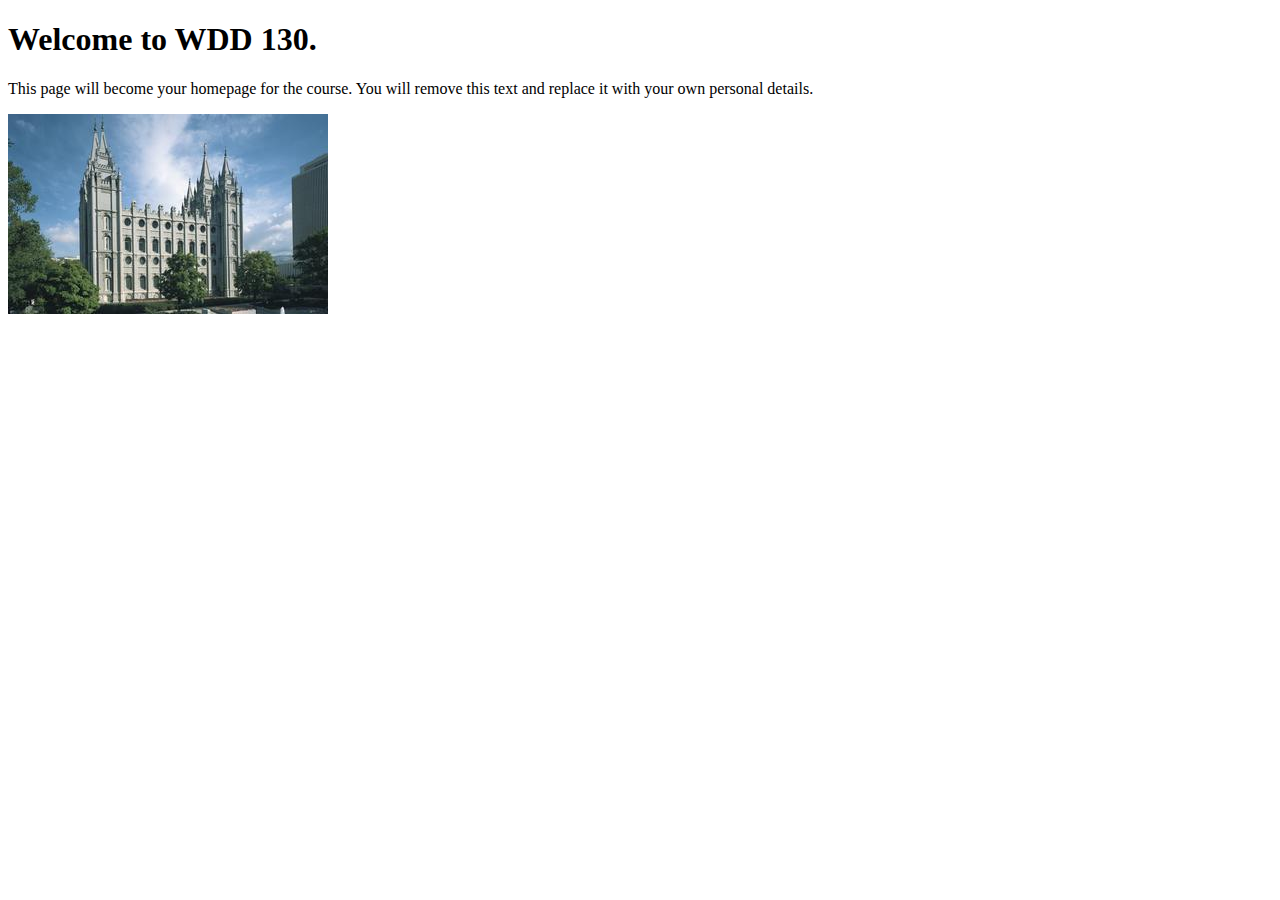
<file: index.html>
<!DOCTYPE html>
<html lang="en">
<head>
    <meta charset="UTF-8">
    <meta name="viewport" content="width=device-width, initial-scale=1.0">
    <title>WDD 130 | Personal Homepage</title>
</head>
<body>
    <h1>Welcome to WDD 130.</h1>
    <p>This page will become your homepage for the course. You will remove this text and replace it with your own personal details.</p>

    <img src="images/salt-lake-temple.jpg" alt="The Salt Lake Temple.">
</body>
</html>
</file>
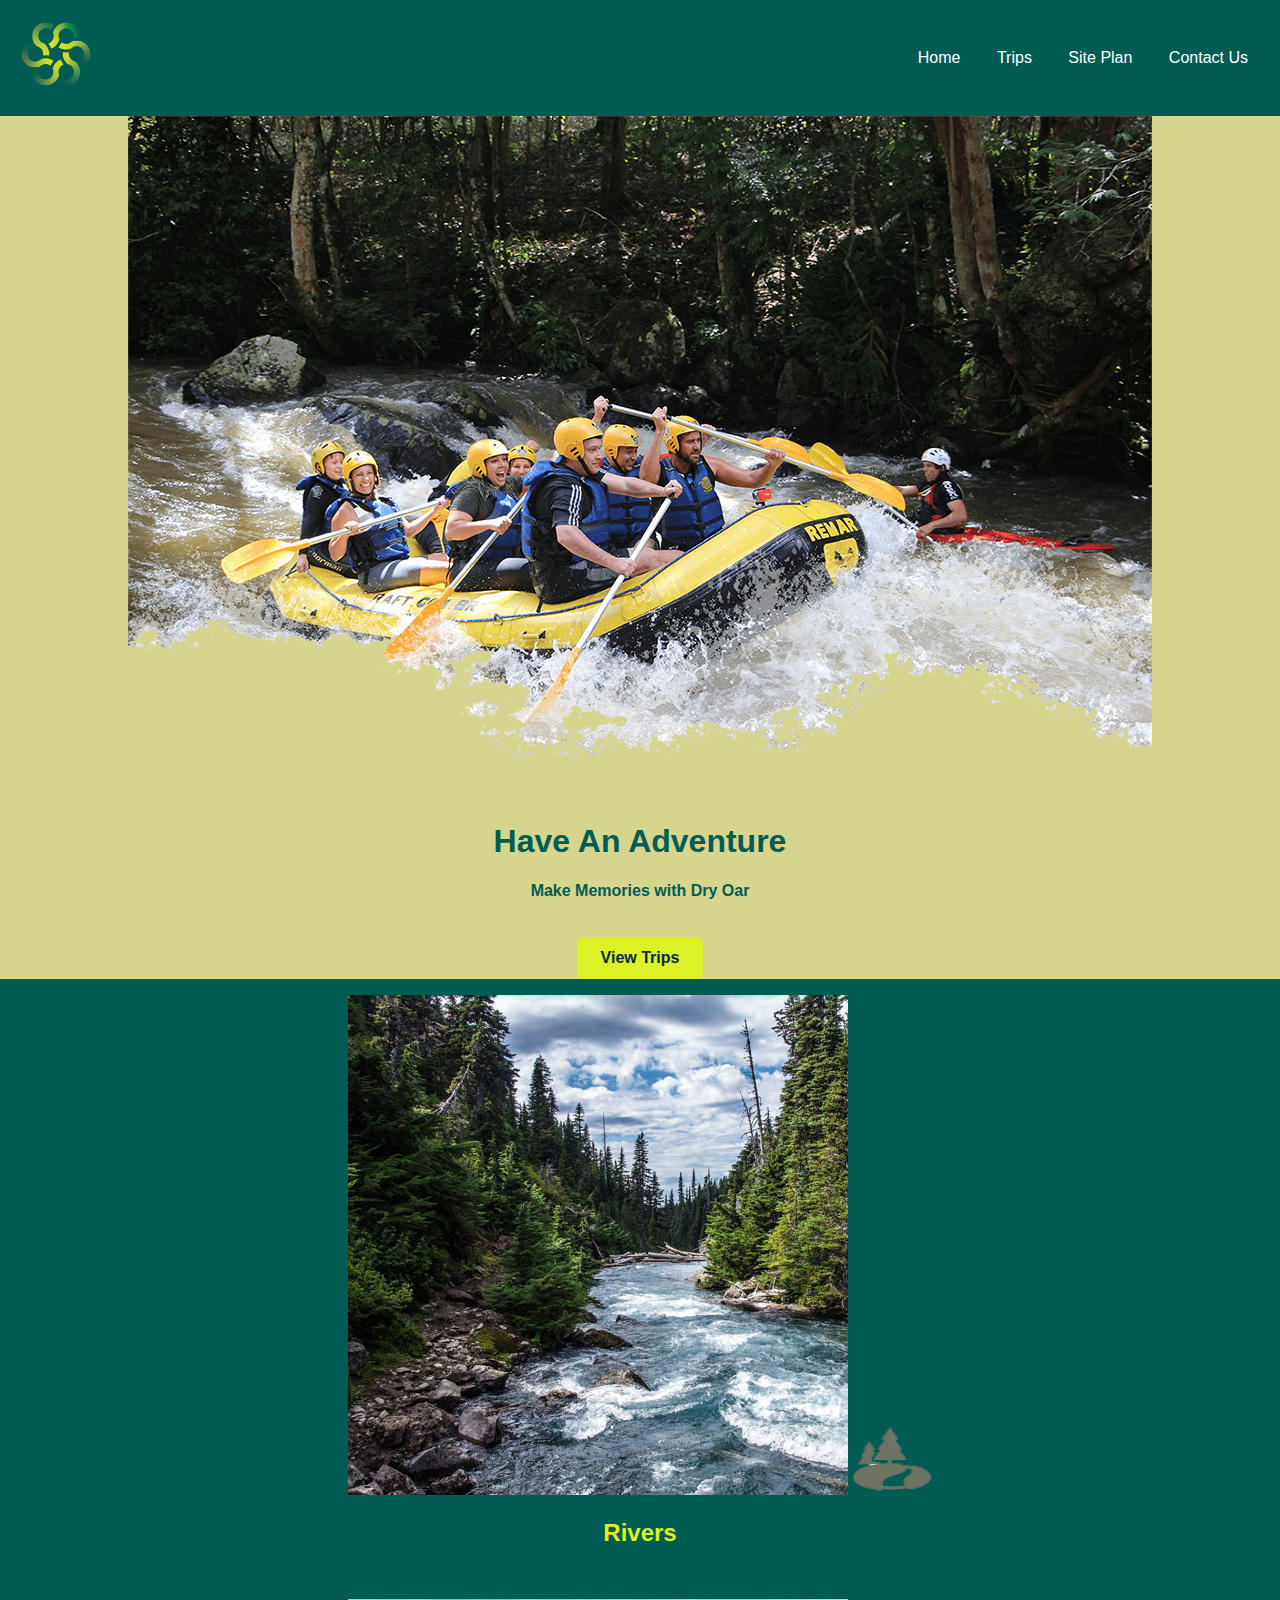
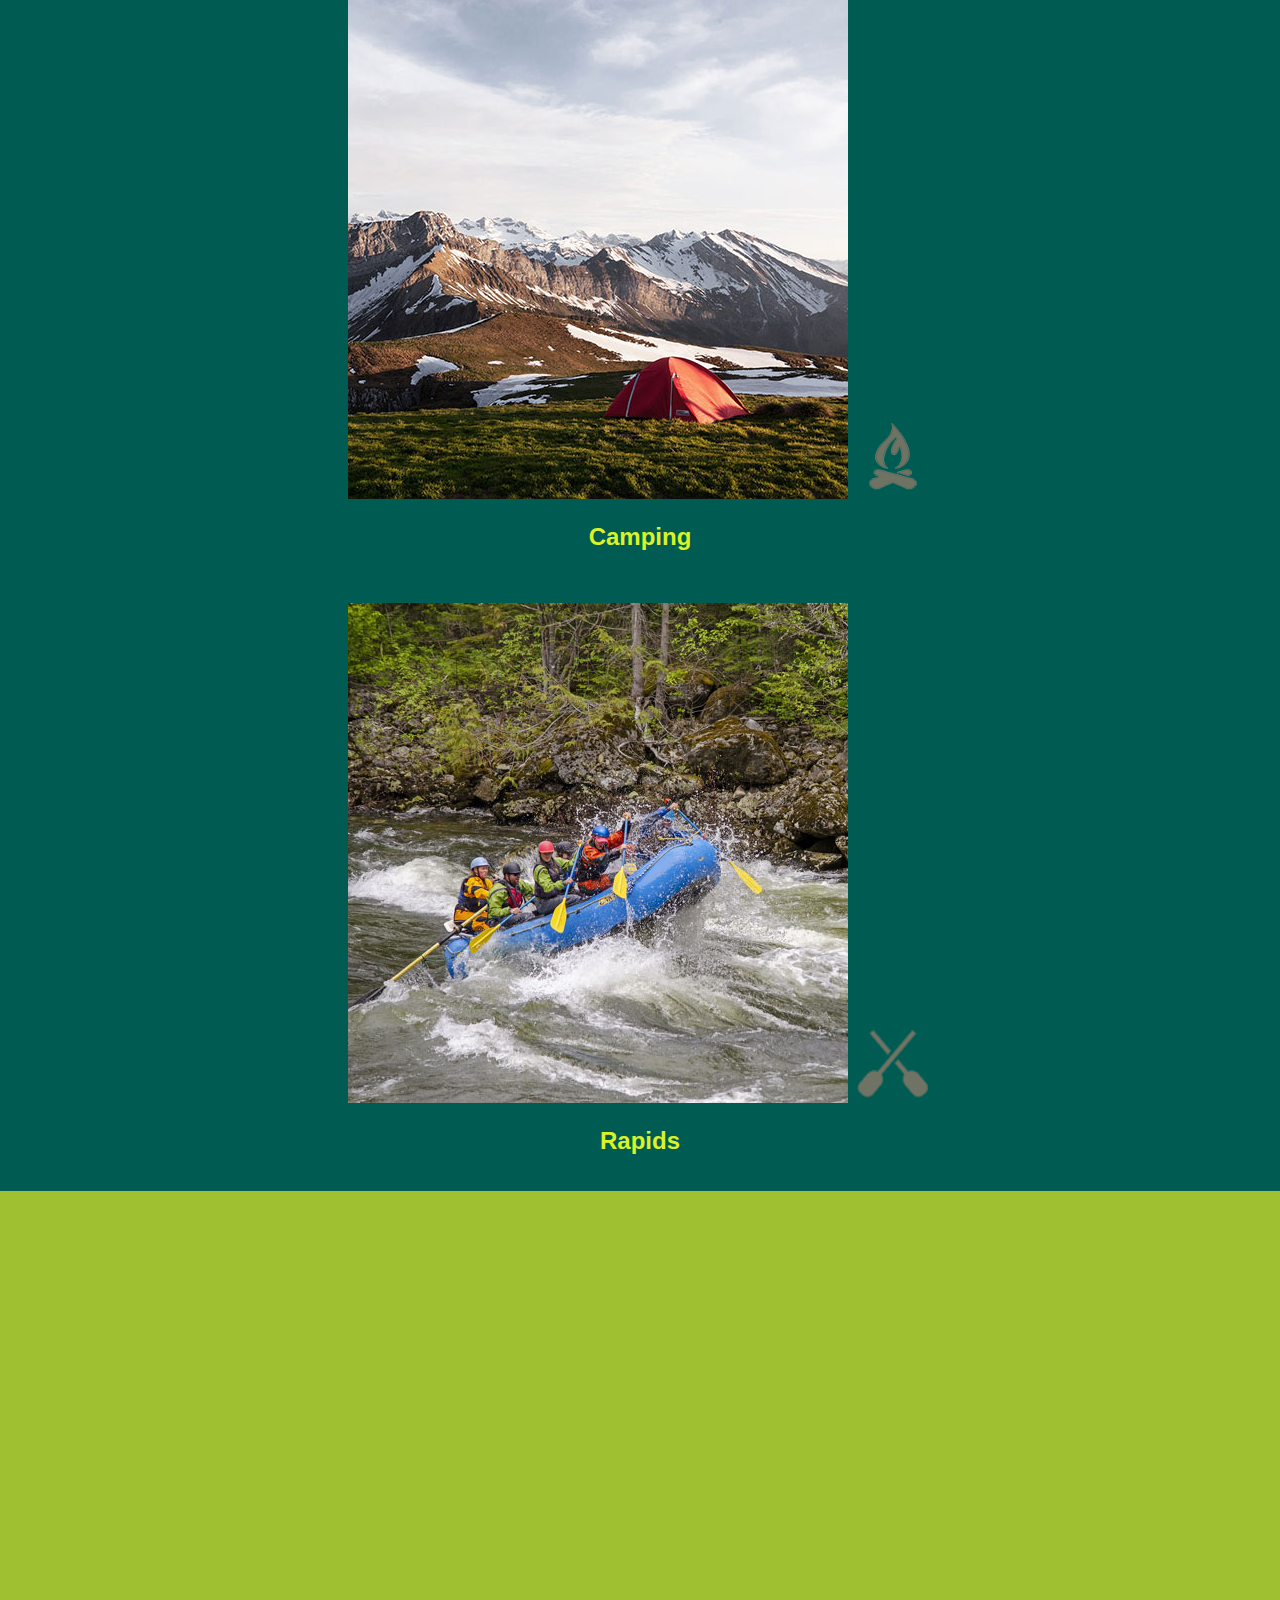
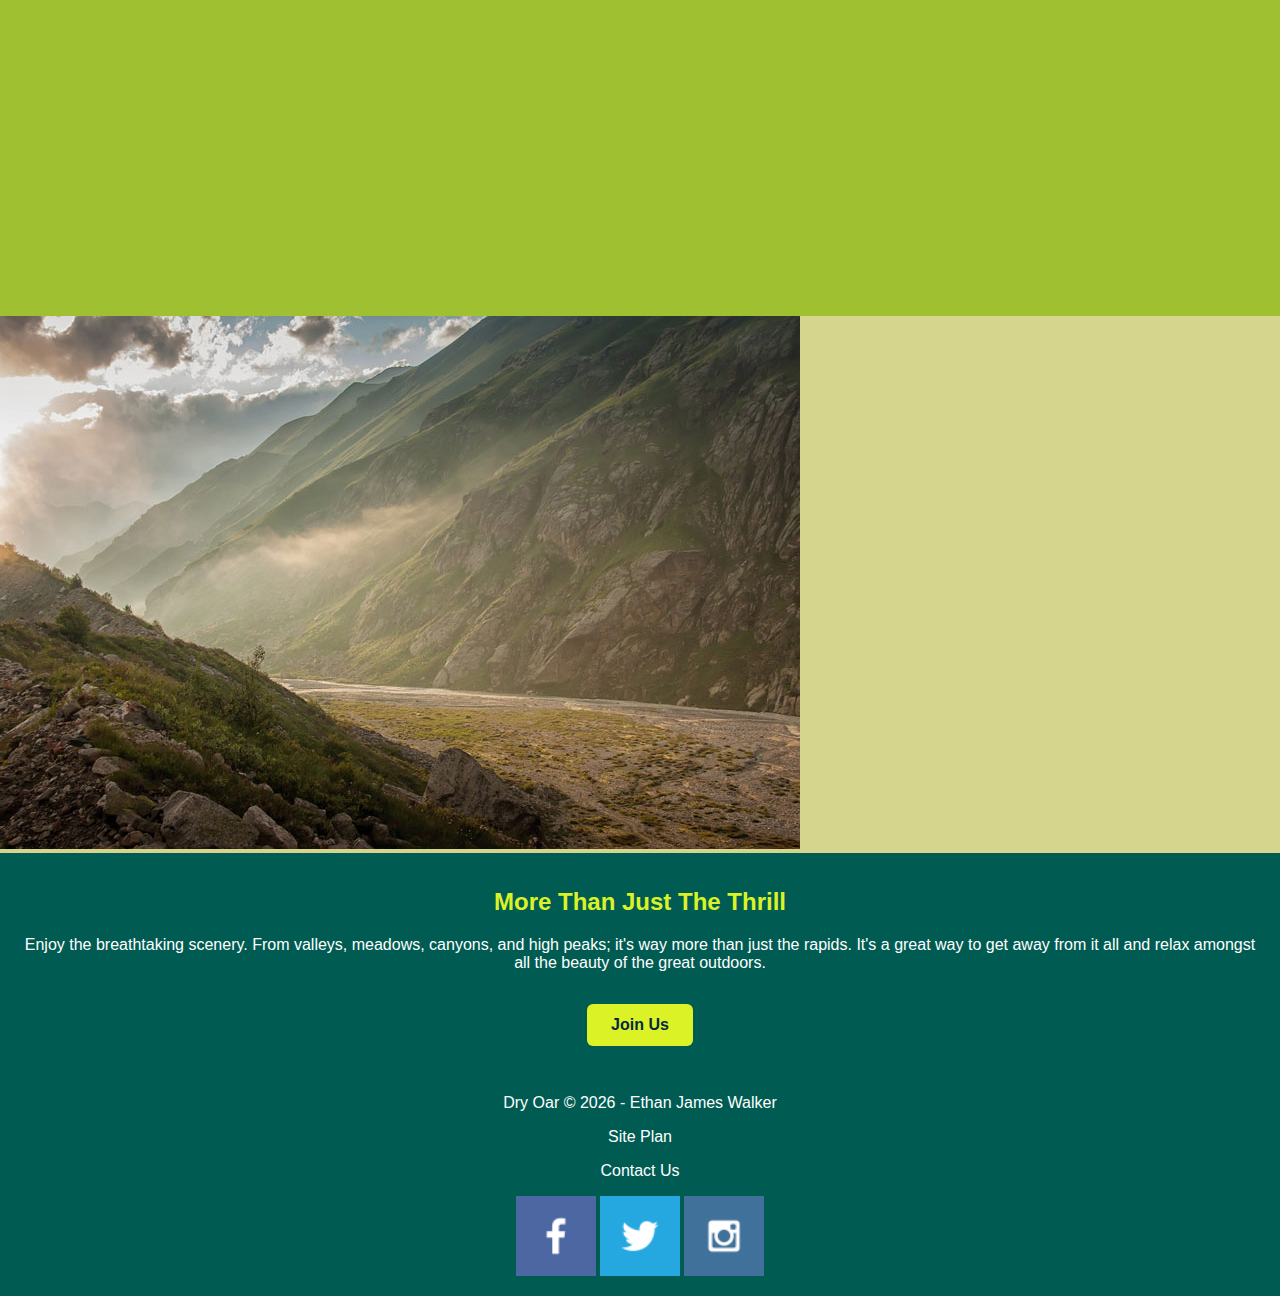
<file: wwr/index.html>
<!DOCTYPE html>
<html lang="en">
<head>
    <meta charset="UTF-8">
    <meta name="viewport" content="width=device-width, initial-scale=1.0">
    <link rel="stylesheet" href="styles/style.css">
    <title>Whitewater Rafting Vacations | Dry Oar Boating | Home</title>
</head>
<body>
    <div id="content">
        <header>
            <a href="index.html" id="logo_link">
                <img class="logo" src="images/logo1.svg" alt="site logo" width="90">
            </a>

            <nav>
                <a class="active" href="index.html" aria-current="page">Home</a>
                <a href="trips.html">Trips</a>
                <a href="site-plan-rafting.html">Site Plan</a>
                <a href="contactus.html">Contact Us</a>
            </nav>
        </header>

        <div id="hero">
            <div id="hero-box">
                <img id="hero-img" src="images/hero.png" alt="People enjoying white water rafting">
            </div>
            <section id="hero-msg">
                <h1 class="home-title">Have An Adventure</h1>
                <h4>Make Memories with Dry Oar </h4>
                <div class="button-box">
                    <a class="book" href="trips.html">View Trips</a>
                </div>
            </section>
        </div>

        <main class="home-grid">
            <section class="rivers-card">
                <img class="card-img" src="images/rivers.jpg" alt="river in forest">
                <img class="icon" src="images/river_icon.png" alt="river icon">
                <h2>Rivers</h2>
            </section>
            <section class="camping-card">
                <img class="card-img" src="images/camping.jpg" alt="tent in mountains">
                <img class="icon" src="images/fire_icon.png" alt="fire icon">
                <h2>Camping</h2>
            </section>
            <section class="rapids-card">
                <img class="card-img" src="images/rapids.jpg" alt="rafting boat">
                <img class="icon" src="images/oars.png" alt="oars icon">
                <h2>Rapids</h2>
            </section>
            <div id="background"></div>
            <img class="mountains" src="images/mountains.jpg" alt="Misty mountains">
            <section class="msg">
                <h2>More Than Just The Thrill</h2>
                <p>Enjoy the breathtaking scenery. From valleys, meadows, canyons, and high peaks; it's way more than just the
                    rapids. It's a great way to get away from it all and relax amongst all the beauty of the great outdoors.
                </p>
                <a class="join" href="trips.html">Join Us</a>
            </section>
        </main>

        <footer>
            <p>Dry Oar &copy; 2026 - Ethan James Walker</p>
            <p><a href="site-plan-rafting.html">Site Plan</a></p>
            <p><a href="contactus.html">Contact Us</a></p>
            <div class="social">
                <a href="https://facebook.com" target="_blank" rel="noopener noreferrer">
                    <img src="images/facebook.png" alt="fb icon" >
                </a>
                <a href="https://twitter.com" target="_blank" rel="noopener noreferrer">
                    <img src="images/twitter.png" alt="twitter icon">
                </a>
                <a href="https://instagram.com" target="_blank" rel="noopener noreferrer">
                    <img src="images/instagram.png" alt="instagram icon">
                </a>
            </div>
        </footer>
    </div>
</body>
</html>
</file>
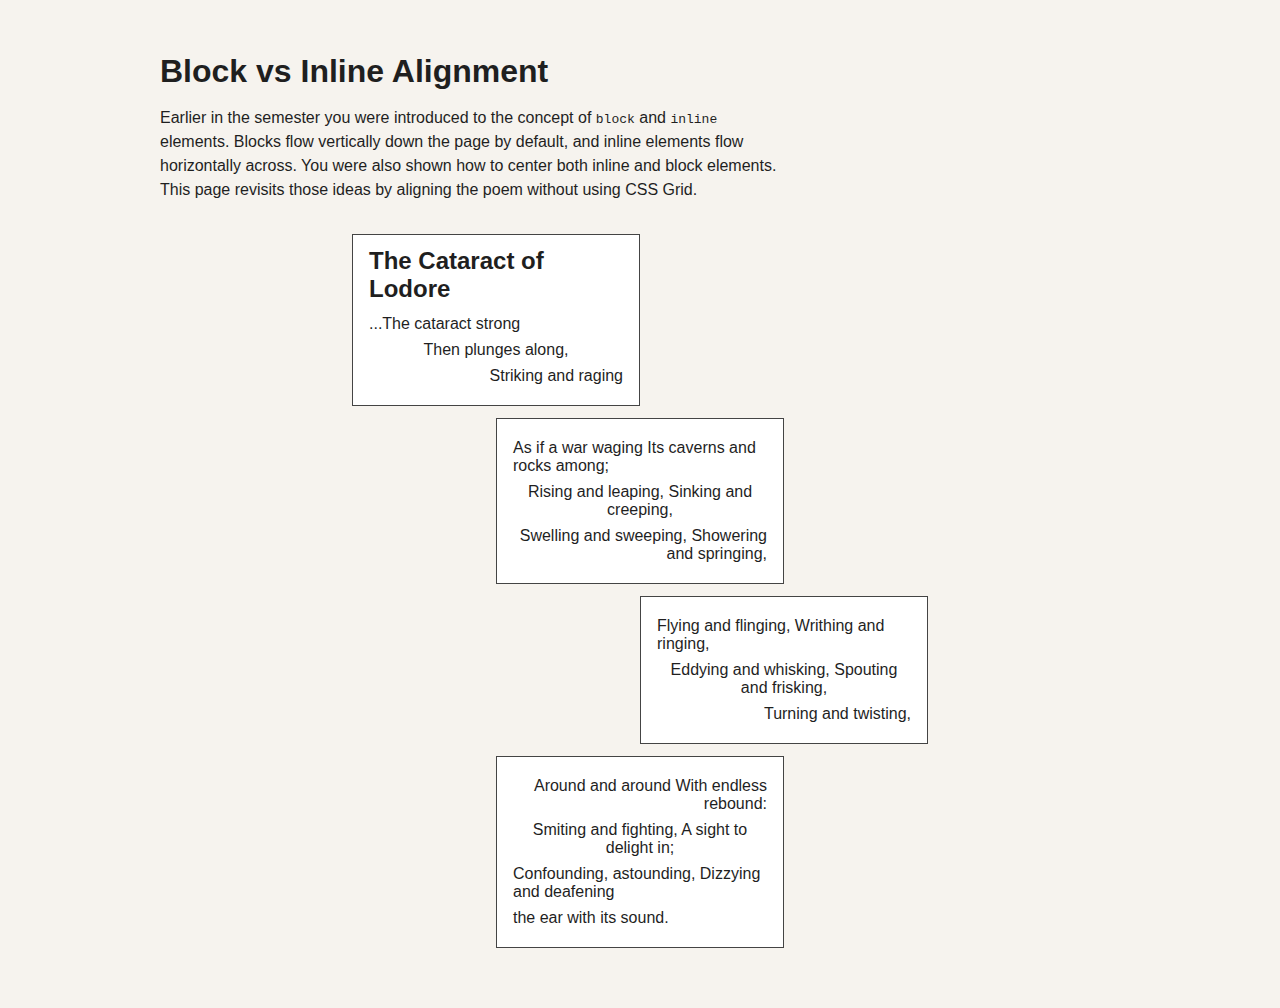
<file: layout-revisited.html>
<!DOCTYPE html>
<html lang="en">
  <head>
    <meta charset="UTF-8" />
    <meta name="viewport" content="width=device-width, initial-scale=1.0" />
    <title>Layout Revisited</title>
    <link rel="stylesheet" href="styles/layout-revisited.css" />
  </head>
  <body>
    <main class="content">
      <h1>Block vs Inline Alignment</h1>
      <p>
        Earlier in the semester you were introduced to the concept of
        <kbd>block</kbd> and <kbd>inline</kbd> elements. Blocks flow vertically
        down the page by default, and inline elements flow horizontally across.
        You were also shown how to center both inline and block elements. This
        page revisits those ideas by aligning the poem without using CSS Grid.
      </p>

      <div class="poem">
        <section class="block1">
          <h2>The Cataract of Lodore</h2>
          <p>...The cataract strong</p>
          <p>Then plunges along,</p>
          <p>Striking and raging</p>
        </section>

        <section class="block2">
          <p>As if a war waging Its caverns and rocks among;</p>
          <p>Rising and leaping, Sinking and creeping,</p>
          <p>Swelling and sweeping, Showering and springing,</p>
        </section>

        <section class="block3">
          <p>Flying and flinging, Writhing and ringing,</p>
          <p>Eddying and whisking, Spouting and frisking,</p>
          <p>Turning and twisting,</p>
        </section>

        <section class="block4">
          <p>Around and around With endless rebound:</p>
          <p>Smiting and fighting, A sight to delight in;</p>
          <p>Confounding, astounding, Dizzying and deafening</p>
          <p>the ear with its sound.</p>
        </section>
      </div>
    </main>
  </body>
</html>
</file>
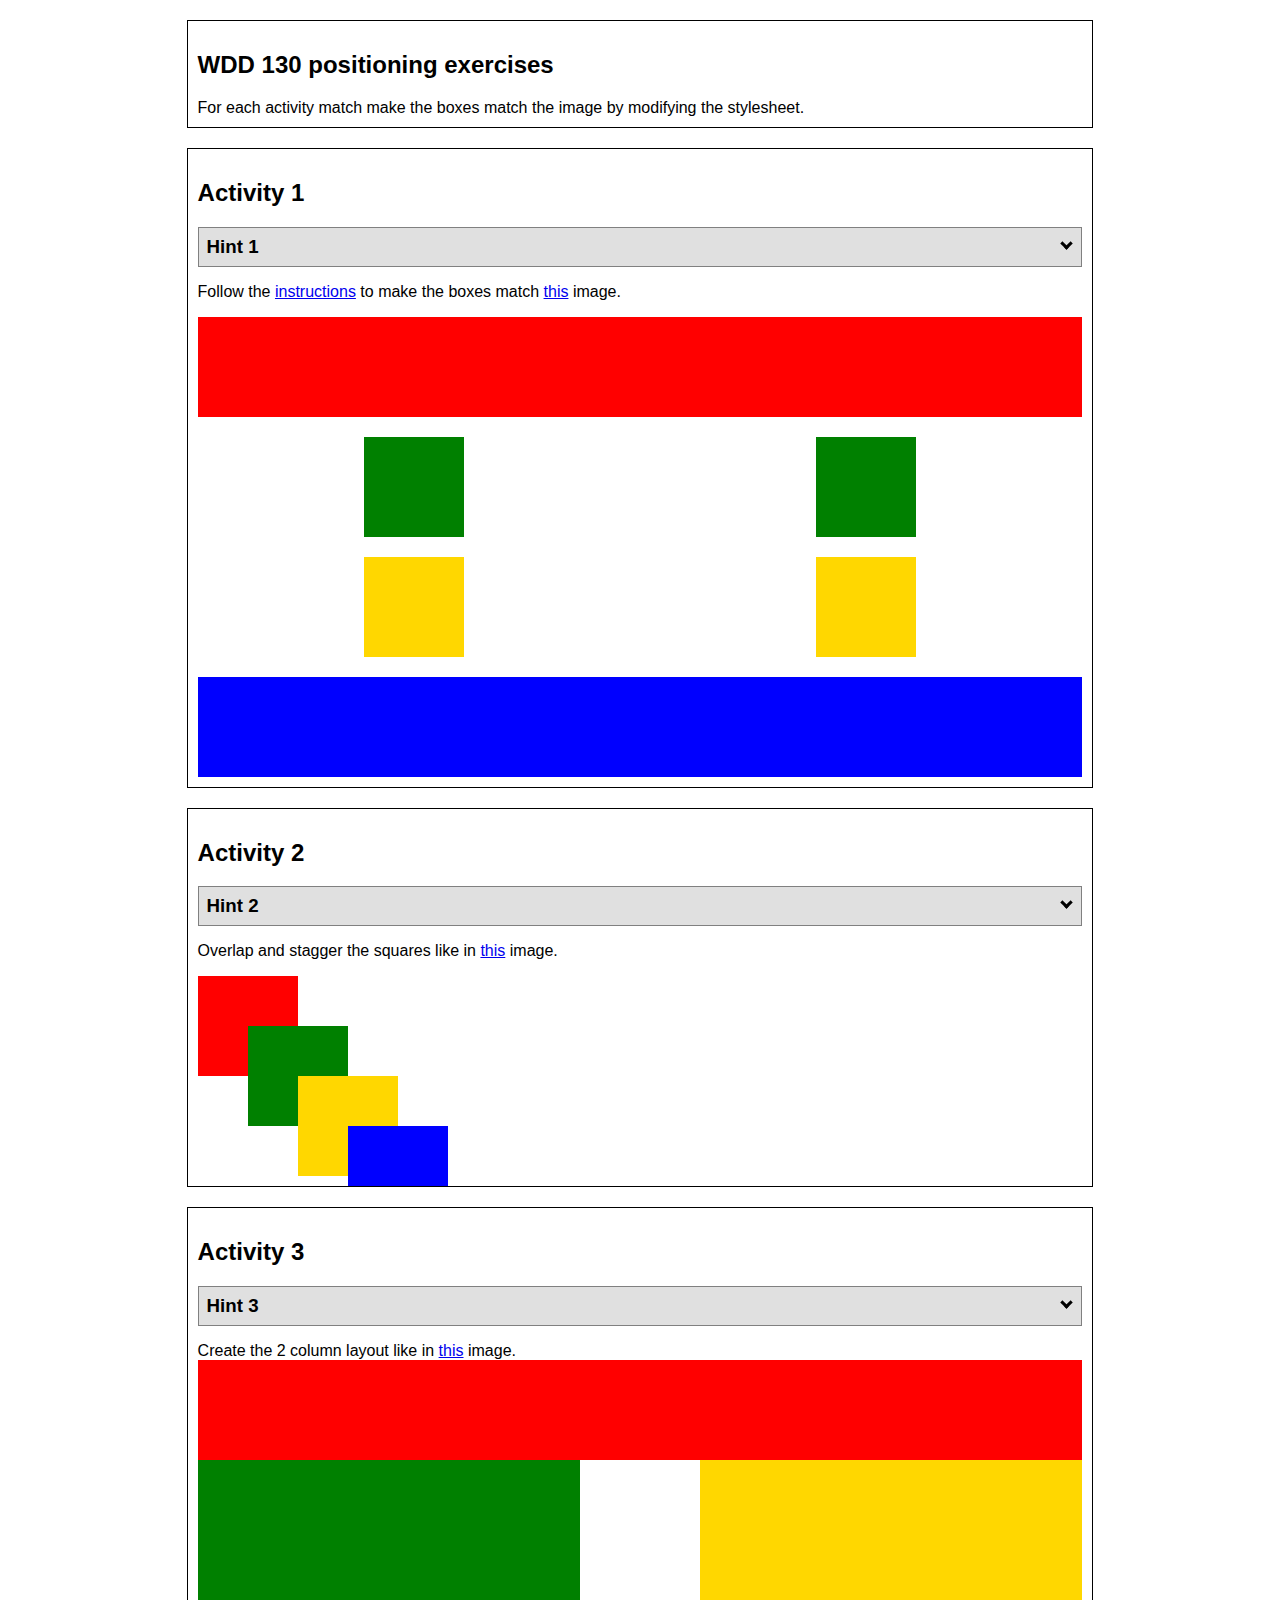
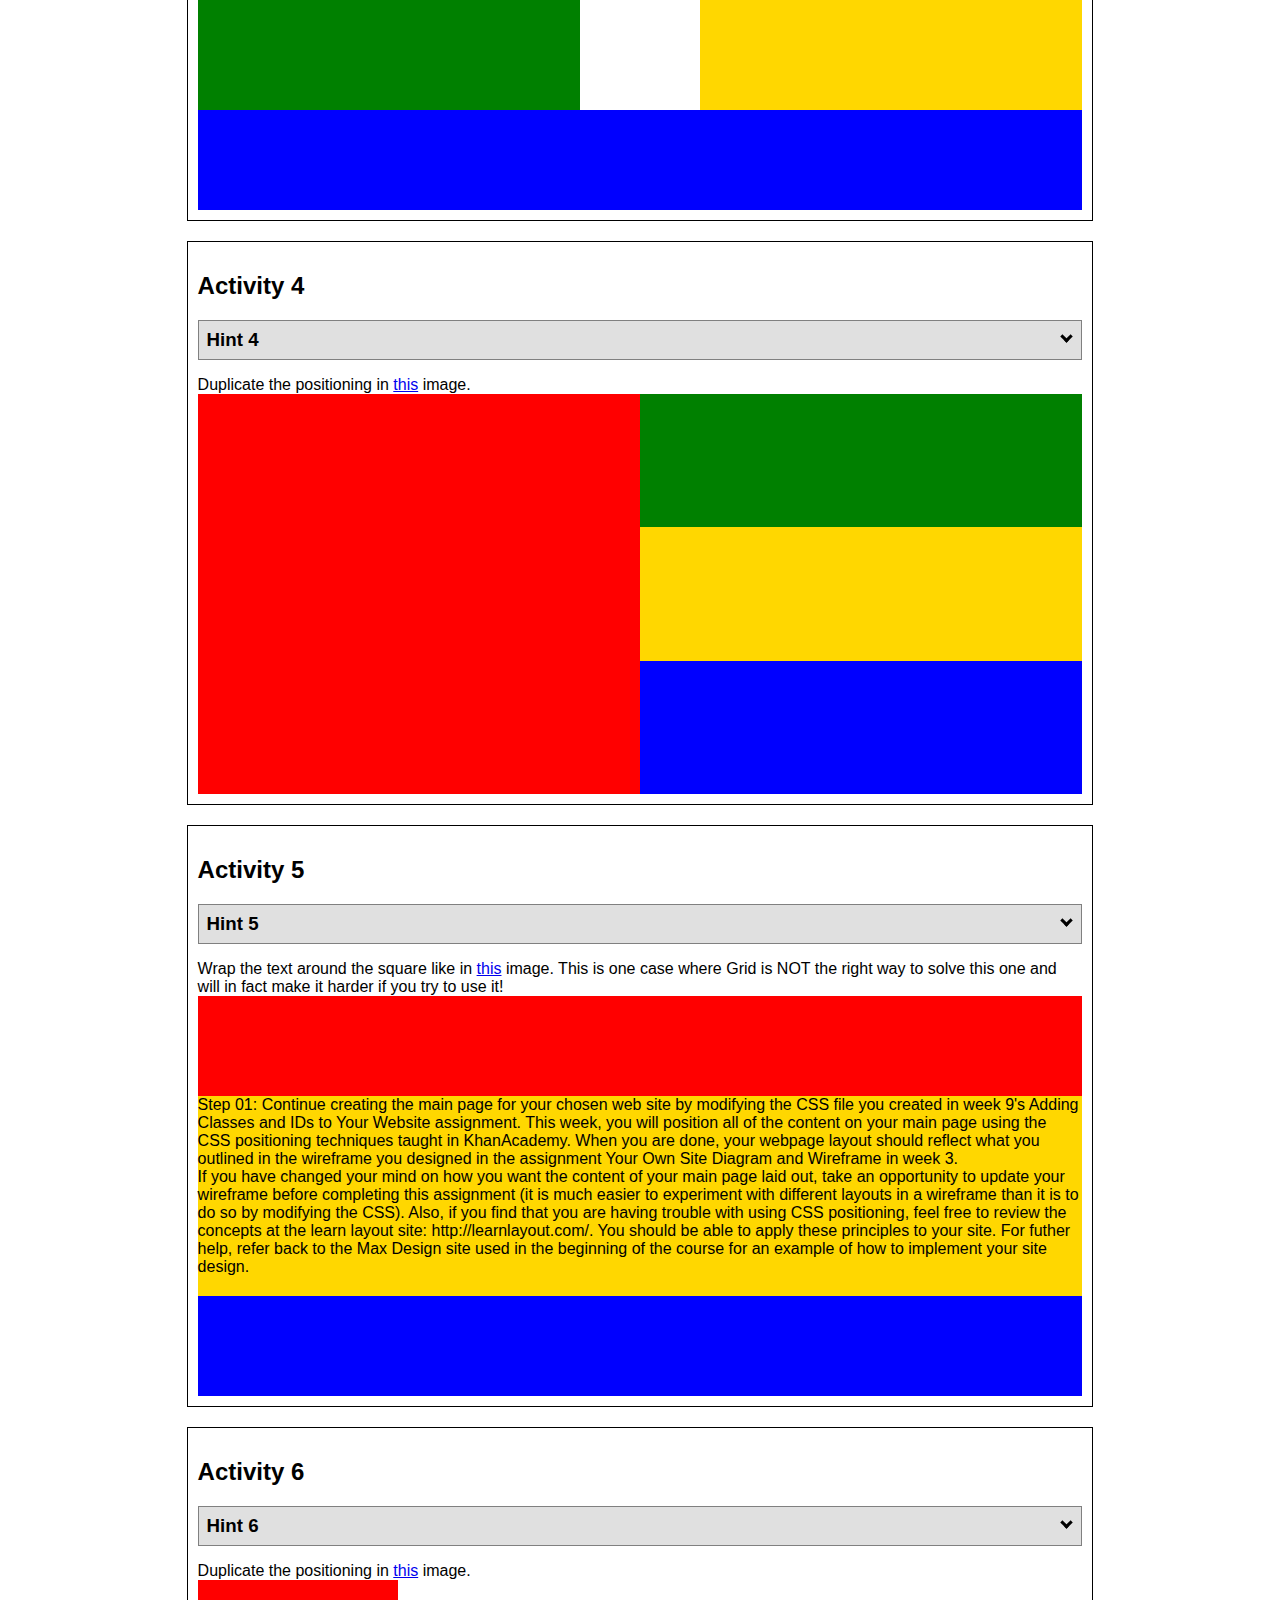
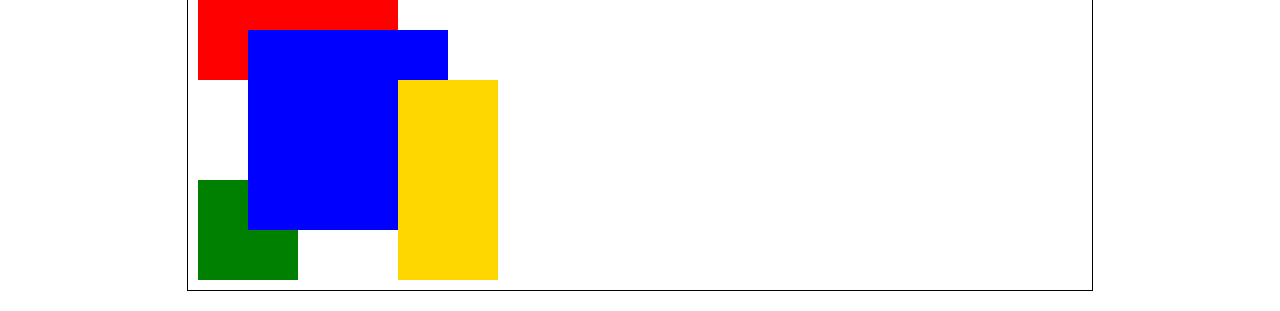
<file: positioning.html>
<!DOCTYPE html>
<html lang="en">
  <head>
    <!-- HTML - Name: positioning.html -->
    <title>Positioning Activity</title>
    <link rel="stylesheet" type="text/css" href="positionstyles.css" />
  </head>
  <body>
    <div class="activity">
      <h2>WDD 130 positioning exercises</h2>
      For each activity match make the boxes match the image by modifying the stylesheet.</div>
    <div class="activity">
      <h2>Activity 1</h2>
      <section class="hint"><input type="checkbox" ><i></i> <h3>Hint 1</h3><div><p>Check out the <a href="https://byui-wdd.github.io/wdd130/activities/w06-css-positioning.html" target="_blank">activity instructions</a> in Ilearn!</p></div></section>
      <p>Follow the <a href="https://byui-wdd.github.io/wdd130/activities/w06-css-positioning.html" target="_blank">instructions</a> to make the boxes match  <a href="https://byui-wdd.github.io/wdd130/images/example1.png" target="_blank">this</a> image.</p>
      <div class="content1" >
        <div class="red1" ></div>
        <div class="green1" ></div>
        <div class="green1" ></div>
        <div class="yellow1"></div>
        <div class="yellow1"></div>
        <div class="blue1"></div>
      </div>
    </div>
    <div class="activity">
      <h2>Activity 2</h2>
      <section class="hint"><input type="checkbox" > <h3>Hint 2</h3><i></i><div>
      <ul>
      <li>grid-template-columns: 50px 50px 50px 50px 50px </li></ul></div></section>
      <p>Overlap and stagger the squares like in <a href="https://byui-wdd.github.io/wdd130/images/example2.png" target="_blank">this</a> image.</p>
      <div class="content2" >
        <div class="red2" ></div>
        <div class="green2" ></div>
        <div class="yellow2"></div>
        <div class="blue2"></div>
      </div>
    </div>
    <div class="activity">
      <h2>Activity 3</h2>
      <section class="hint"><input type="checkbox" > <h3>Hint 3</h3><i></i><div><p>This one is going to be best solved with CSS Grid. Remember to make the boxes the right width first...then start moving them around. </p><h4>Properties used:</h4><ul><li>display:grid;</li><li>grid-template-columns:</li><li>grid-column-gap:</li>
        <li>grid-column:</li>  </ul></div></section>
      Create the 2 column layout like in <a href="https://byui-wdd.github.io/wdd130/images/example3.png" target="_blank">this</a>  image.
      <div class="content3" >
        <div class="red3" ></div>
        <div class="green3" ></div>
        <div class="yellow3"></div>
        <div class="blue3"></div>
      </div>
    </div>
    <div class="activity">
      <h2>Activity 4</h2>
      <section class="hint"><input type="checkbox" > <h3>Hint 4</h3><i></i><div><p>For the others we have been primarily concerned with width. For this one you will need to adjust height as well. </p><h4>Properties used:</h4><ul><li>display:grid;</li><li>grid-template-columns:</li><li>grid-row:</li></ul></div></section>
      Duplicate the positioning in <a href="https://byui-wdd.github.io/wdd130/images/example4.png" target="_blank">this</a> image. 
      <div class="content4" >
        <div class="red4" ></div>
        <div class="green4" ></div>
        <div class="yellow4"></div>
        <div class="blue4"></div>
      </div>
    </div>

    <div class="activity">
      <h2>Activity 5</h2>
      <section class="hint"><input type="checkbox" > <h3>Hint 5</h3><i></i><div><p>Grid is <strong>not</strong> the right way to do this.  In fact there is only one way to really do that...and that is with float. Remember that we float the thing we want the text to wrap around.  Also remember to start by making all the shapes the right size and shape.</p><h4>Properties used:</h4><ul><li>float: left;</li></ul></div></section>
      Wrap the text around the square like in <a href="https://byui-wdd.github.io/wdd130/images/example5.png" target="_blank">this</a> image. This is one case where Grid is NOT the right way to solve this one and will in fact make it harder if you try to use it!
      <div class="content5" >
        <div class="red5" ></div>
        <div class="green5" ></div>
        <div class="yellow5">Step 01: Continue creating the main page for your chosen web site by modifying the CSS file you created in week 9's Adding Classes and IDs to Your Website assignment. This week, you will position all of the content on your main page using the CSS positioning techniques taught in KhanAcademy. When you are done, your webpage layout should reflect what you outlined in the wireframe you designed in the assignment Your Own Site Diagram and Wireframe in week 3. <br />
          If you have changed your mind on how you want the content of your main page laid out, take an opportunity to update your wireframe before completing this assignment (it is much easier to experiment with different layouts in a wireframe than it is to do so by modifying the CSS). Also, if you find that you are having trouble with using CSS positioning, feel free to review the concepts at the learn layout site: http://learnlayout.com/. You should be able to apply these principles to your site. For futher help, refer back to the Max Design site used in the beginning of the course for an example of how to implement your site design.</div>
        <div class="blue5"></div>
      </div>
    </div>
    <div class="activity">
      <h2>Activity 6</h2>
      <section class="hint"><input type="checkbox" > <h3>Hint 6</h3><i></i><div><p>This one is all about visualizing the grid behind the layout. If you are having a hard time doing that first: all the sizes are even multiples of 100, and second here is another example with the lines drawn: <a href="https://byui-wdd.github.io/wdd130/images/example6-hint.png" target="_blank">example 6 with lines</a>. For this one you will find it easiest if you use px for the column width. You can also use <kbd>z-index</kbd> to control the element layering.    </p><h4>Properties used:</h4><ul><li>display:grid;</li><li>grid-template-columns:</li><li>grid-column:</li><li>grid-row:</li><li><a href="https://www.w3schools.com/cssref/pr_pos_z-index.asp" target="_blank">z-index:</a></li></ul></div></section>
      Duplicate the positioning in <a href="https://byui-wdd.github.io/wdd130/images/example6.png" target="_blank">this</a> image.
      <div class="content6" >
        <div class="red6" ></div>
        <div class="green6" ></div>
        <div class="yellow6"></div>
        <div class="blue6"></div>
      </div>
    </div>
  </body>
</html>
</file>
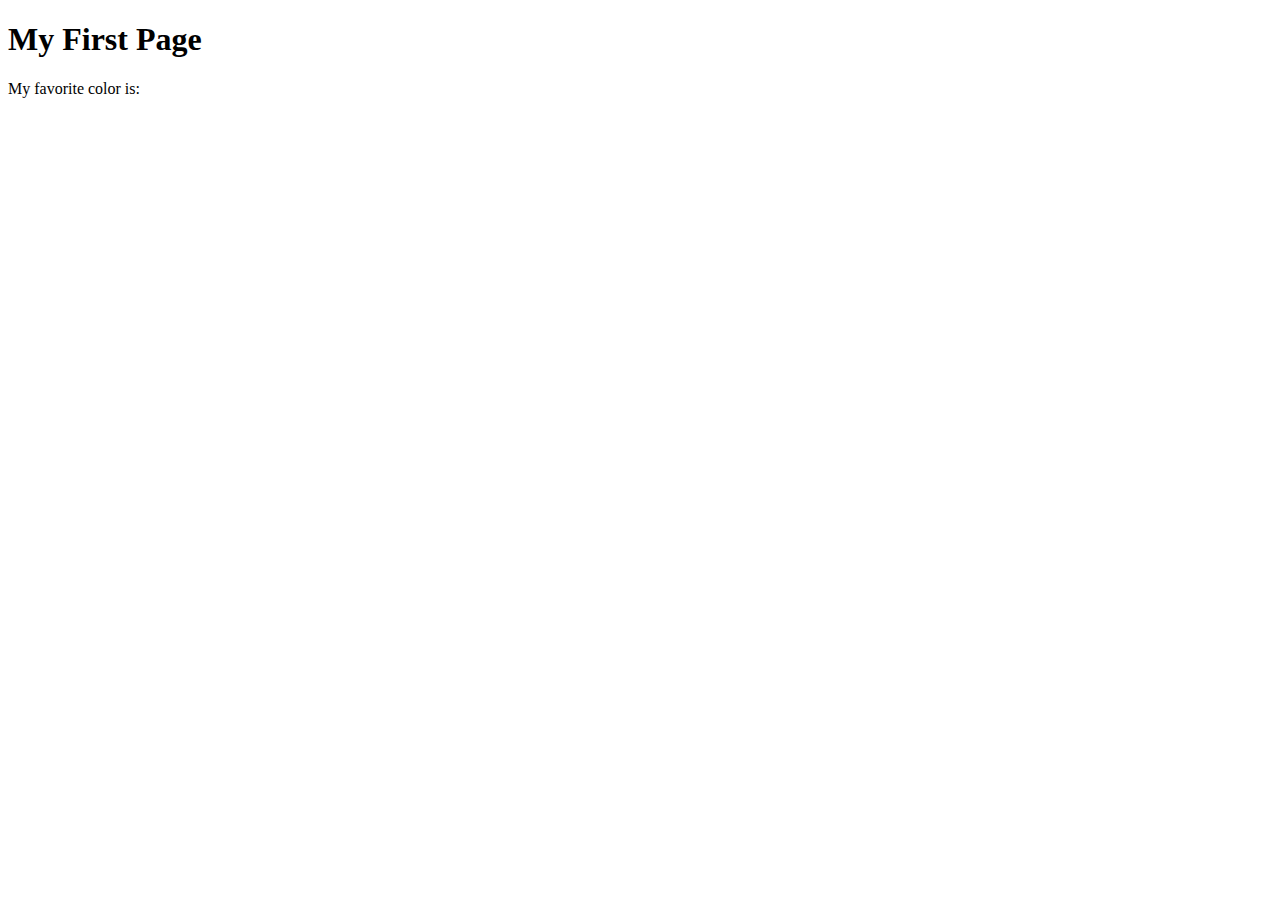
<file: week01/first-page.html>
<!DOCTYPE html>
<html lang="en">
<head>
    <meta charset="UTF-8">
    <meta name="viewport" content="width=device-width, initial-scale=1.0">
    <title>My First Page</title>
</head>
<body>
    <h1>My First Page</h1>
    <p>My favorite color is: </p>
</body>
</html>
</file>
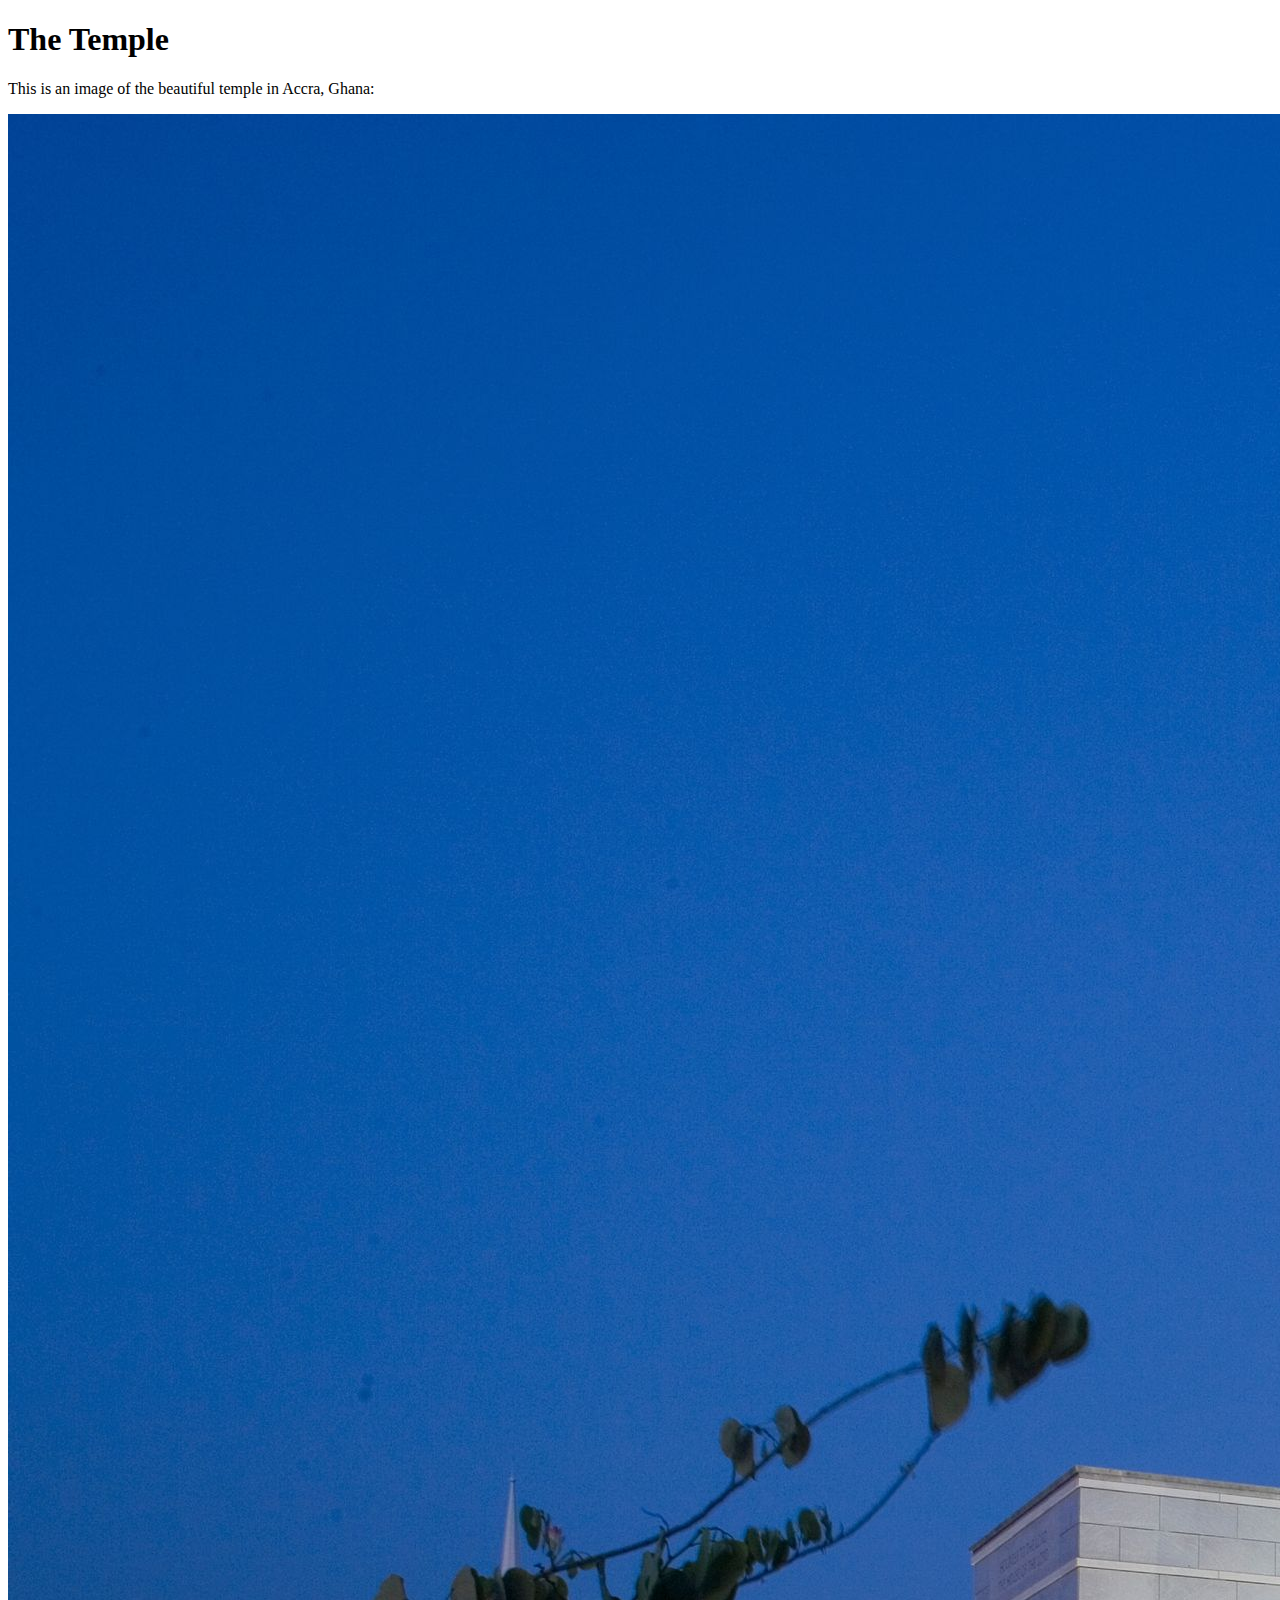
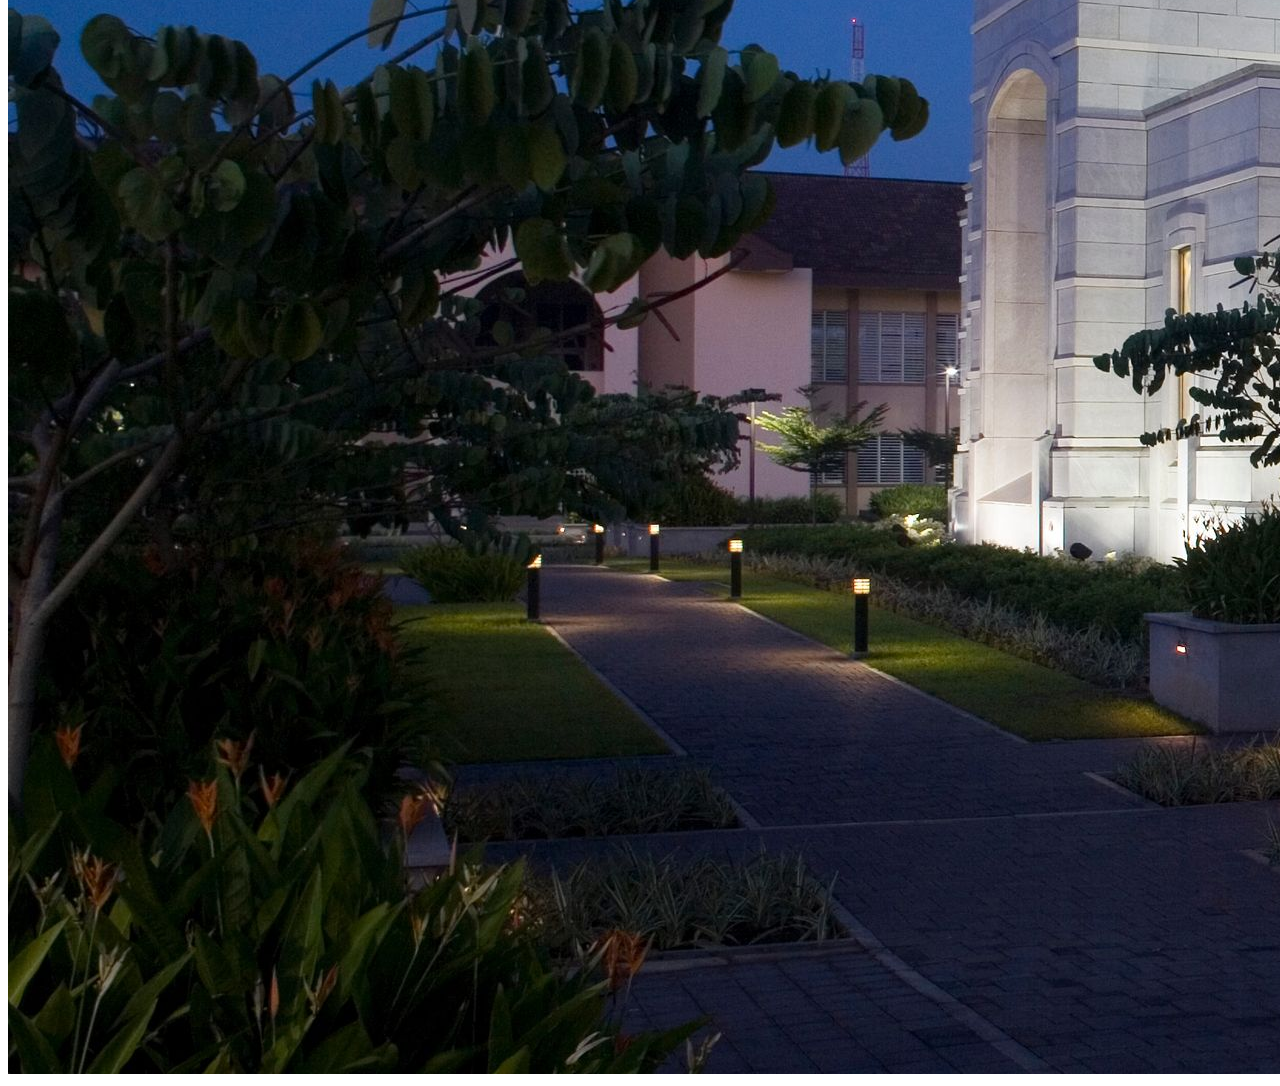
<file: week01/images.html>
<!DOCTYPE html>
<html lang="en">
<head>
    <meta charset="UTF-8">
    <meta name="viewport" content="width=device-width, initial-scale=1.0">
    <title>Temple Image</title>
</head>
<body>
    <h1>The Temple</h1>
    <p>This is an image of the beautiful temple in Accra, Ghana:</p>
    <img src="images/temple-large.jpeg" alt="The Accra Ghana Temple">
    
</body>
</html>
</file>
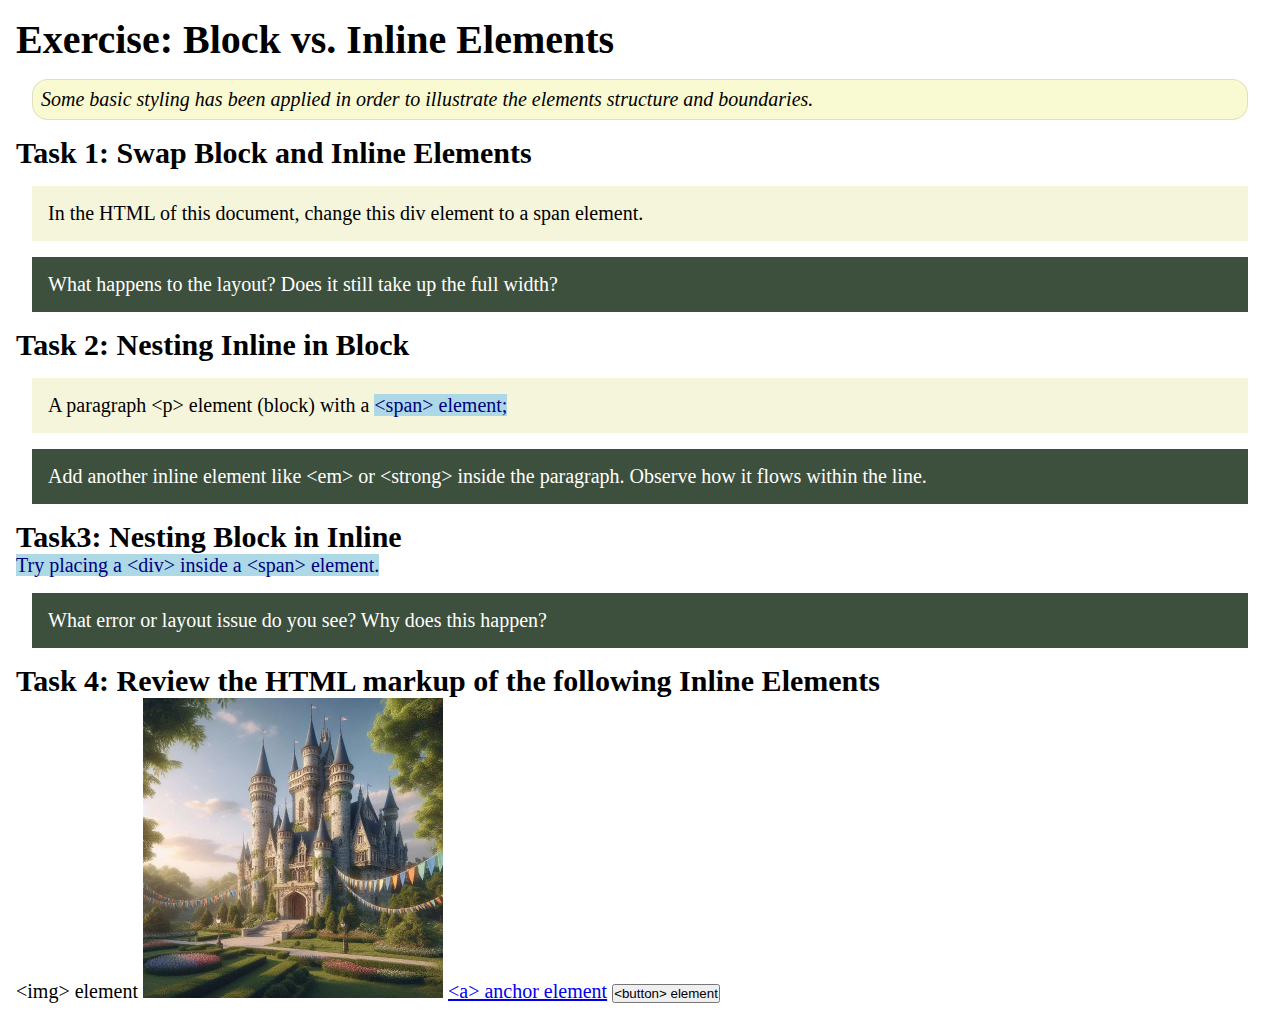
<file: week02/block-vs-inline.html>
<!DOCTYPE html>
<html lang="en">

<head>
    <meta charset="UTF-8">
    <meta name="viewport" content="width=device-width, initial-scale=1.0">
    <title>Exercise: Block vs. Inline Elements</title>
    <link rel="stylesheet" href="styles/block-vs-inline.css">
</head>

<body>
    <main>
        <h1>Exercise: Block vs. Inline Elements</h1>
        <p class="note">Some basic styling has been applied in order to illustrate the elements structure and
            boundaries.</p>

        <h2>Task 1: Swap Block and Inline Elements</h2>
        <div>In the HTML of this document, change this div element to a span element.</div>

        <p class="question">What happens to the layout? Does it still take up the full width?</p>

        <h2>Task 2: Nesting Inline in Block</h2>
        <p>A paragraph &lt;p&gt; element (block) with a <span>&lt;span&gt; element;</span></p>
        <p class="question">Add another inline element like &lt;em&gt; or &lt;strong&gt; inside the paragraph. Observe
            how it flows within the line.</p>

        <h2>Task3: Nesting Block in Inline</h2>
        <span>Try placing a &lt;div&gt; inside a &lt;span&gt; element.</span>
            <p class="question">What error or layout issue do you see? Why does this happen?</p>


            <h2>Task 4: Review the HTML markup of the following Inline Elements</h2>
        &lt;img&gt; element
        <img src="images/castle.webp" alt="placeholder image (images are inline)" width="300" height="300">
        <a href="https://churchofjesuschrist.org">&lt;a&gt; anchor element</a>
        <button type="button">&lt;button&gt; element</button>
    </main>
</body>

</html>
</file>
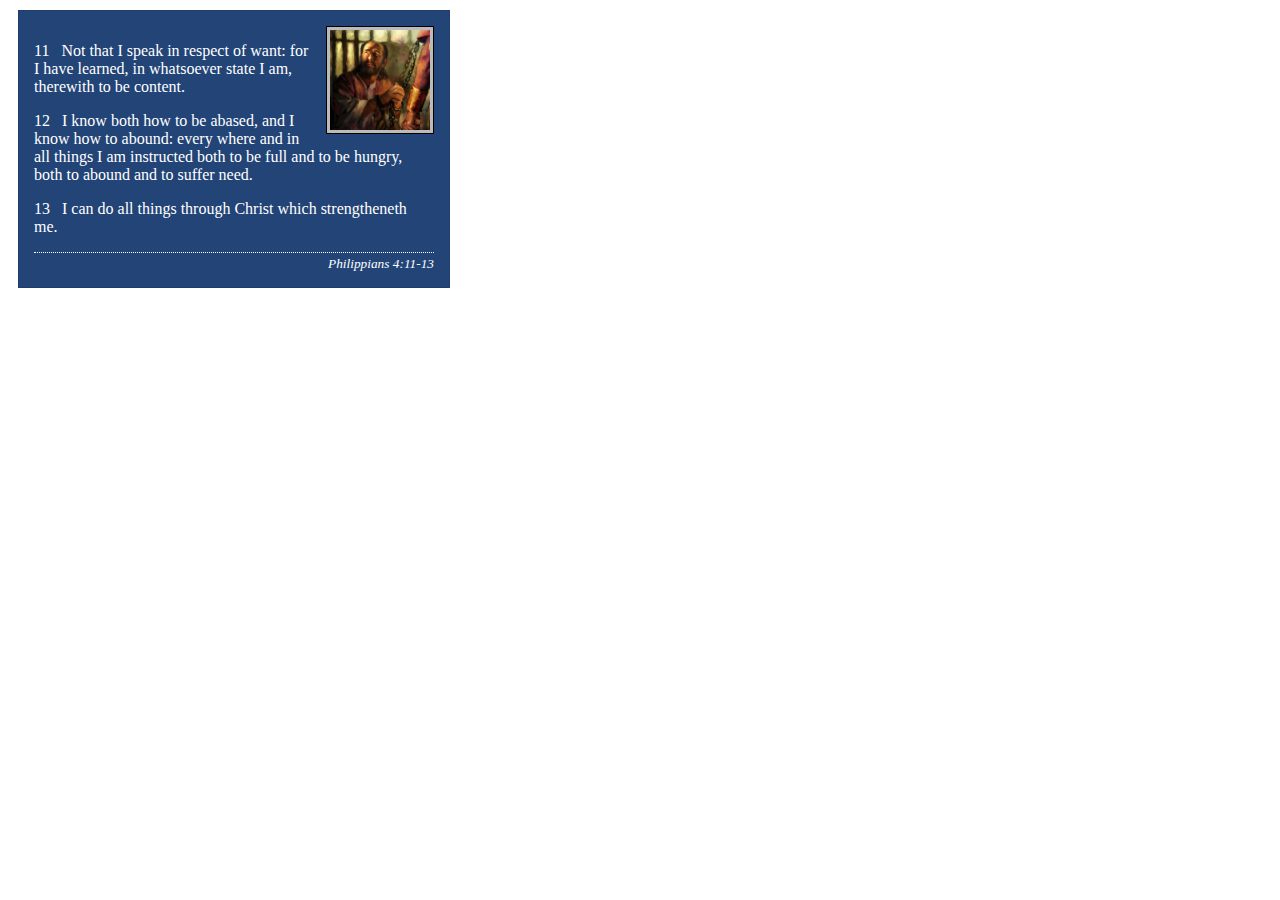
<file: week02/box-model-solution.html>
<!DOCTYPE html>
<html lang="en">
<head>
    <meta charset="UTF-8">
    <meta name="viewport" content="width=device-width, initial-scale=1.0">
    <title>Box Model Activity</title>
    <link rel="stylesheet" href="styles/box-model-solution.css">
</head>
<body>
    <main>
        <div class="callout">
            <img src="images/apostle-paul-imprisoned.webp" alt="Paul the Apostle - Imprisoned in Rome" width="200" height="200">
            <blockquote>
                <p>11 &nbsp; Not that I speak in respect of want: for I have learned, in whatsoever state I am, therewith to be content.</p>
                <p>12 &nbsp; I know both how to be abased, and I know how to abound: every where and in all things I am instructed both to be full and to be hungry, both to abound and to suffer need.</p>
                <p>13 &nbsp; I can do all things through Christ which strengtheneth me.</p>
            </blockquote>
            <cite>Philippians 4:11-13</cite>
        </div>
    </main>
</body>
</html>
</file>
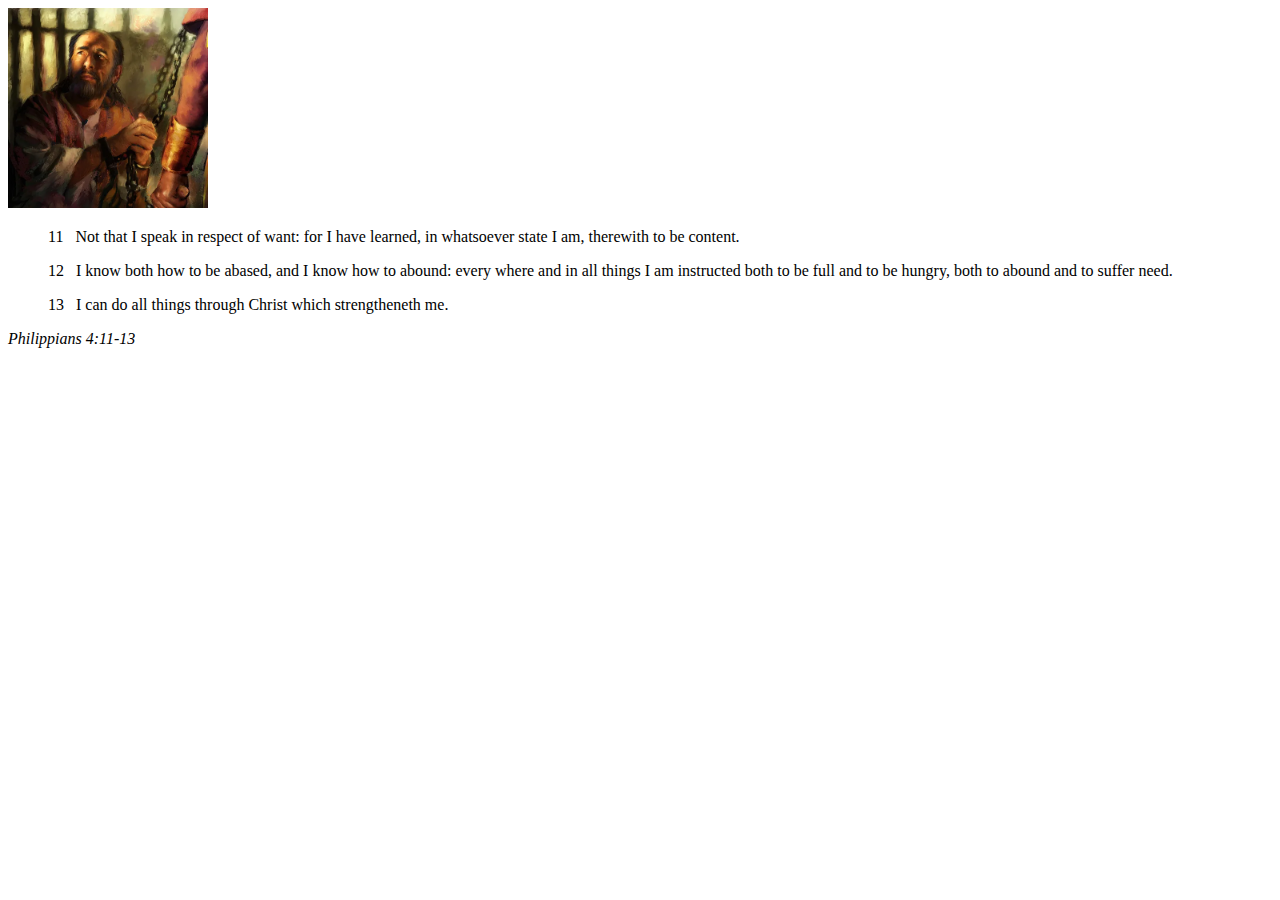
<file: week02/box-model.html>
<!DOCTYPE html>
<html lang="en">
<head>
    <meta charset="UTF-8">
    <meta name="viewport" content="width=device-width, initial-scale=1.0">
    <title>Box Model Activity</title>
</head>
<body>
    <main>
        <div class="callout">
            <img src="images/apostle-paul-imprisoned.webp" alt="Paul the Apostle - Imprisoned in Rome" width="200" height="200">
            <blockquote>
                <p>11 &nbsp; Not that I speak in respect of want: for I have learned, in whatsoever state I am, therewith to be content.</p>
                <p>12 &nbsp; I know both how to be abased, and I know how to abound: every where and in all things I am instructed both to be full and to be hungry, both to abound and to suffer need.</p>
                <p>13 &nbsp; I can do all things through Christ which strengtheneth me.</p>
            </blockquote>
            <cite>Philippians 4:11-13</cite>
        </div>
    </main>
</body>
</html>
</file>
<file: wwr/styles/style.css>
/* ===============================
   COLOR PALETTE
================================ */
:root {
    --primary-color: #042940;
    --secondary-color: #005C53;
    --accent1-color: #9FC131;
    --accent2-color: #DBF227;
    --accent3-color: #D6D58E;
}

/* ===============================
   GLOBAL STYLES
================================ */
* {
    box-sizing: border-box;
}

body {
    margin: 0;
    font-family: Arial, Helvetica, sans-serif;
    background-color: var(--primary-color);
    color: #ffffff;
}

/* ===============================
   CONTENT WRAPPER
================================ */
#content {
    max-width: 1600px;
    margin: 0 auto;
    background-color: var(--accent3-color);
}

/* ===============================
   HEADER & NAV
================================ */
header {
    display: flex;
    align-items: center;
    justify-content: space-between;
    background-color: var(--secondary-color);
    padding: 1rem;
}

nav a {
    color: #ffffff;
    text-decoration: none;
    margin: 0 1rem;
    text-align: center;
}

nav a:hover {
    background-color: var(--accent1-color);
    color: var(--primary-color);
    padding: 0.5rem;
    border-radius: 5px;
}

/* ===============================
   LOGO & ICONS
================================ */
.logo,
.icon {
    width: 80px;
}

/* ===============================
   HERO SECTION
================================ */
#hero {
    text-align: center;
}

#hero-msg h1,
#hero-msg h4 {
    text-align: center;
    color: var(--secondary-color);
}

/* ===============================
   BUTTONS
================================ */
.button-box {
    text-align: center;
}

.book,
.join {
    display: inline-block;
    margin-top: 1rem;
    padding: 0.75rem 1.5rem;
    background-color: var(--accent2-color);
    color: var(--primary-color);
    text-decoration: none;
    border-radius: 6px;
    font-weight: bold;
}

/* ===============================
   MAIN GRID SECTIONS
================================ */
.home-grid section {
    text-align: center;
    background-color: var(--secondary-color);
    padding: 1rem;
}

h1,
h2,
h4 {
    text-align: center;
    color: var(--accent2-color);
}

p {
    color: #ffffff;
}

/* ===============================
   BACKGROUND DIV
================================ */
#background {
    height: 725px;
    background-color: var(--accent1-color);
}

/* ===============================
   FOOTER
================================ */
footer {
    background-color: var(--secondary-color);
    color: #ffffff;
    text-align: center;
    padding: 1rem;
}

footer a {
    color: #ffffff;
    text-decoration: none;
}

.social img {
    width: 80px;
}
</file>
<file: styles/layout-revisited.css>
body {
  margin: 0;
  font-family: Arial, Helvetica, sans-serif;
  background-color: #f6f3ee;
  color: #1f1f1f;
}

.content {
  max-width: 960px;
  margin: 0 auto;
  padding: 32px 20px 48px;
}

.content h1 {
  margin-bottom: 12px;
}

.content > p {
  max-width: 70ch;
  line-height: 1.5;
}

.poem {
  width: 60%;
  margin: 32px auto 0;
}

.poem section {
  width: 50%;
  margin-bottom: 12px;
  padding: 12px 16px;
  border: 1px solid #444;
  background-color: #fff;
  box-sizing: border-box;
}

.poem h2 {
  margin-top: 0;
  margin-bottom: 12px;
}

.poem p {
  margin: 8px 0;
}

.block2,
.block4 {
  margin-left: auto;
  margin-right: auto;
}

.block3 {
  margin-left: auto;
}

.block1 p:nth-of-type(1),
.block2 p:nth-of-type(1),
.block3 p:nth-of-type(1),
.block4 p:nth-of-type(3),
.block4 p:nth-of-type(4) {
  text-align: left;
}

.block1 p:nth-of-type(2),
.block2 p:nth-of-type(2),
.block3 p:nth-of-type(2),
.block4 p:nth-of-type(2) {
  text-align: center;
}

.block1 p:nth-of-type(3),
.block2 p:nth-of-type(3),
.block3 p:nth-of-type(3),
.block4 p:nth-of-type(1) {
  text-align: right;
}

@media (max-width: 700px) {
  .poem {
    width: 100%;
  }

  .poem section {
    width: 100%;
  }
}
</file>
<file: positionstyles.css>
/* CSS - Name: "positionstyles.css" */
/* Activity 1 styles */
.content1 {
  /* This is the parent of the activity 1 boxes. */

  display: grid;
  grid-template-columns: repeat(2, 1fr);
  grid-template-rows: repeat(3, 1fr);
  gap: 20px;
  justify-items: center;

}
.red1 { 
  width: 100%; 
  height: 100px; 
  background-color: red; 
  grid-column: 1/3;
} 
.green1 {
  width: 100px; 
  height: 100px; 
  background-color: green; 

} 
.yellow1 {
  width: 100px; 
  height: 100px; 
  background-color: gold; 
} 
.blue1 {
  width: 100%; 
  height: 100px; 
  background-color: blue; 
  grid-column: 1/3;
} 
/* Activity 2 styles */ 
.content2 {
  /* This is the parent of the activity 2 boxes. */

  display: grid;
  grid-template-columns: repeat(5, 50px);
  grid-auto-rows: 50px;
  justify-items: start;
  align-items: start;
}
.red2 {
  width: 100px; 
  height: 100px; 
  background-color: red; 
  grid-column: 1;
  grid-row: 1;
} 
.green2 { 
  width: 100px; 
  height: 100px; 
  background-color: green;
  
  grid-column: 2;
  grid-row: 2;

} 
.yellow2 {
  width: 100px; 
  height: 100px; 
  background-color: gold;
  grid-column: 3;
  grid-row: 3;
} 
.blue2 {
  width: 100px; 
  height: 100px; 
  background-color: blue; 
  grid-column: 4;
  grid-row: 4;

} 
/* Activity 3 styles */ 
.content3 {
  /* This is the parent of the activity 3 boxes. */
  display: grid;
  grid-template-columns: 1fr 120px 1fr;
  grid-template-rows: 100px 250px 100px;
}
.red3 {
  width: 100%; 
  height: 100px; 
  background-color: red; 
  grid-column: 1/4;
  grid-row: 1;
} 
.green3 {
  width: 100px; 
  height: 100px; 
  background-color: green;
  grid-column: 1;
  grid-row: 2;
} 
.yellow3 {
  width: 100px; 
  height: 100px; 
  background-color: gold; 
  grid-column: 3;
  grid-row: 2;
} 
.blue3 {
  width: 100%;
  height: 100px; 
  background-color: blue; 
  grid-column: 1 / -1;
  grid-row: 3;
}

.red3,
.green3,
.yellow3,
.blue3 {
  width: 100%;
  height: 100%;
}
/* Activity 4 styles */ 
.content4 {
  /* This is the parent of the activity 4 boxes. */
  height: 400px;
  display: grid;
  grid-template-columns: repeat(2, 1fr);
}
.red4 {
  width: 100%; 
  height: 100%; 
  background-color: red;
  grid-column: 1/2; 
  grid-row: 1/4;
} 
.green4 {
  width: 100%; 
  height: 100%; 
  background-color: green; 
} 
.yellow4 {
  width: 100%; 
  height: 100%; 
  background-color: gold; 
} 
.blue4 {
  width: 100%; 
  height: 100%; 
  background-color: blue; 
} 
/* Activity 5 styles */ 
/* Activity 5 styles */
.content5 {
  height: 400px;
  display: grid;

  /* left (green) | right (yellow) */
  grid-template-columns: 1fr 1fr;

  /* header | main | footer */
  grid-template-rows: 100px 1fr 100px;
}

.red5 {
  background-color: red;
  grid-column: 1 / 3;
  /* span both columns */
  grid-row: 1;
  width: 100%;
  height: 100%;
}

.green5 {
  background-color: green;
  grid-row: 2;
  grid-column: 2;
  width: 100px;
  height: 100px;
  
}

.yellow5 {
  background-color: gold;
  grid-column: 1 / 3;
  grid-row: 2;
  width: 100%;
  height: 100%;
}

.blue5 {
  background-color: blue;
  grid-column: 1 / 3;
  grid-row: 3;
  width: 100%;
  height: 100%;
}
/* Activity 6 styles */
.content6 {
  display: grid;
  grid-template-columns: repeat(6, 50px);
  grid-template-rows: repeat(6, 50px);

  /* optional (just for the same “frame” feel) */
  background: white;
}

/* make each box fill its grid area */
.red6,
.green6,
.yellow6,
.blue6 {
  width: 100%;
  height: 100%;
}

/* top-left red (200×100) */
.red6 {
  background-color: red;
  grid-column: 1 / span 4;
  grid-row: 1 / span 2;
  z-index: 1;
}

/* bottom-left green (100×100) */
.green6 {
  background-color: green;
  grid-column: 1 / span 2;
  grid-row: 5 / span 2;
  z-index: 1;
}

/* center blue (200×200) on top of red + green */
.blue6 {
  background-color: blue;
  grid-column: 2 / span 4;
  grid-row: 2 / span 4;
  z-index: 2;
}

/* right yellow (100×200) on top of blue */
.yellow6 {
  background-color: gold;
  grid-column: 5 / span 2;
  grid-row: 3 / span 4;
  z-index: 3;
}

/* Do not make any changes below here */
.activity {
  width: 70%; 
  margin: 20px auto; 
  font-family: Arial, sans-serif; 
  border: 1px solid black; 
  padding: 10px; 
  clear:both; 
  overflow: auto;
} 

.hint {
  border: 1px solid grey;
  background: #e0e0e0;
  padding: .5em;
  position: relative;
  margin: 1em 0;
}
.hint h3 {
  margin: 0;
}
.hint:hover {
  background: #d0d0d0;
}
.hint > div {
  display: none;
}

.hint input[type=checkbox] {
  position: absolute;
  width: 100%;
  height: 100%;
  opacity: 0;
  z-index: 1;
  cursor: pointer;
}

.hint input[type=checkbox]:checked ~ div {
  display: block;
}

.hint i {
  position: absolute;
  transform: translate(-6px, 0);
  margin-top: 16px;
  right: 10px;
  top: -3px;
}
.hint i:before, .hint i:after {
  content: "";
  position: absolute;
  background-color: black;
  width: 3px;
  height: 9px;
}
.hint i:before {
  transform: translate(2px, 0) rotate(45deg);
}
.hint i:after {
  transform: translate(-2px, 0) rotate(-45deg);
}

.hint input[type=checkbox]:checked ~ i:before {
  transform: translate(-2px, 0) rotate(45deg);
}
.hint input[type=checkbox]:checked ~ i:after {
  transform: translate(2px, 0) rotate(-45deg);
}
.hint a {
  position: relative;
  z-index: 1;
}
</file>
<file: week02/styles/block-vs-inline.css>
* {
    margin: 0;
    padding: 0;
}

body {
    font-size: 20px;
    margin: 1rem;
}

p,
div {
    background-color: beige;
    margin: 1rem;
    padding: 1rem;
}

span {
    color: navy;
    background-color: lightblue;
}

code {
    margin: 0;
    padding: 0;
    color: green;
    font-size: 1.2rem;
}

.note {
    font-style: italic;
    background-color: lightgoldenrodyellow;
    border-radius: 1rem;
    border: 1px solid rgb(0 0 0 / 10%);
    margin: 1rem;
    padding: .5rem;
}

.question {
    background-color: #3d503d;
    color: #fff;
}
</file>
<file: week02/styles/box-model-solution.css>
.callout {
    max-width: 400px;
    margin: 10px;
    border: 1px solid rgba(0, 0, 0, .1);
    padding: 15px;
    background-color: #247;
    color: #fff;
}

.callout img {
    float: right;
    margin: 0 0 10px 15px;
    border: 1px solid #000;
    padding: 3px;
    background-color: #bbb;
    width: 100px;
    height: auto;

}

blockquote {
    margin: 0;
}

cite {
    display: block;
    border-top: 1px dotted #fff;
    padding-top: 3px;
    text-align: right;
    font-size: smaller;
}
</file>
